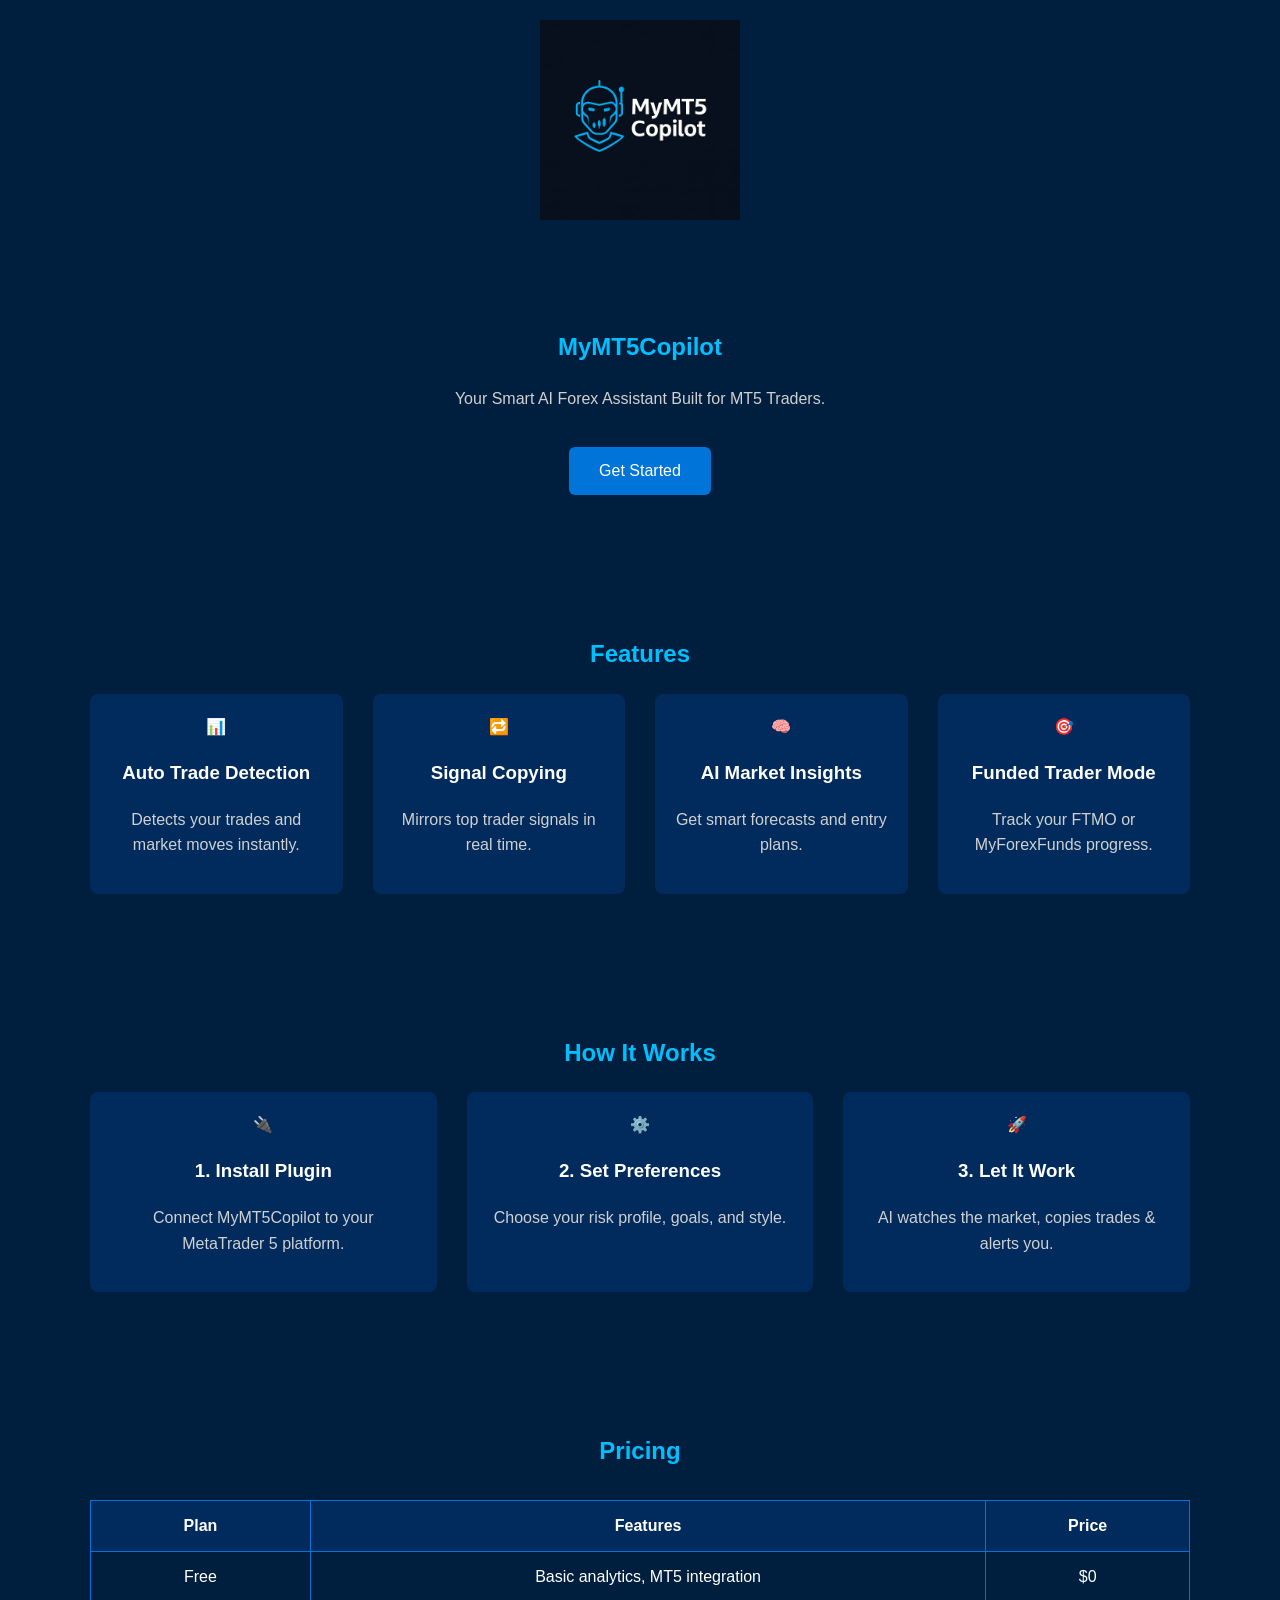
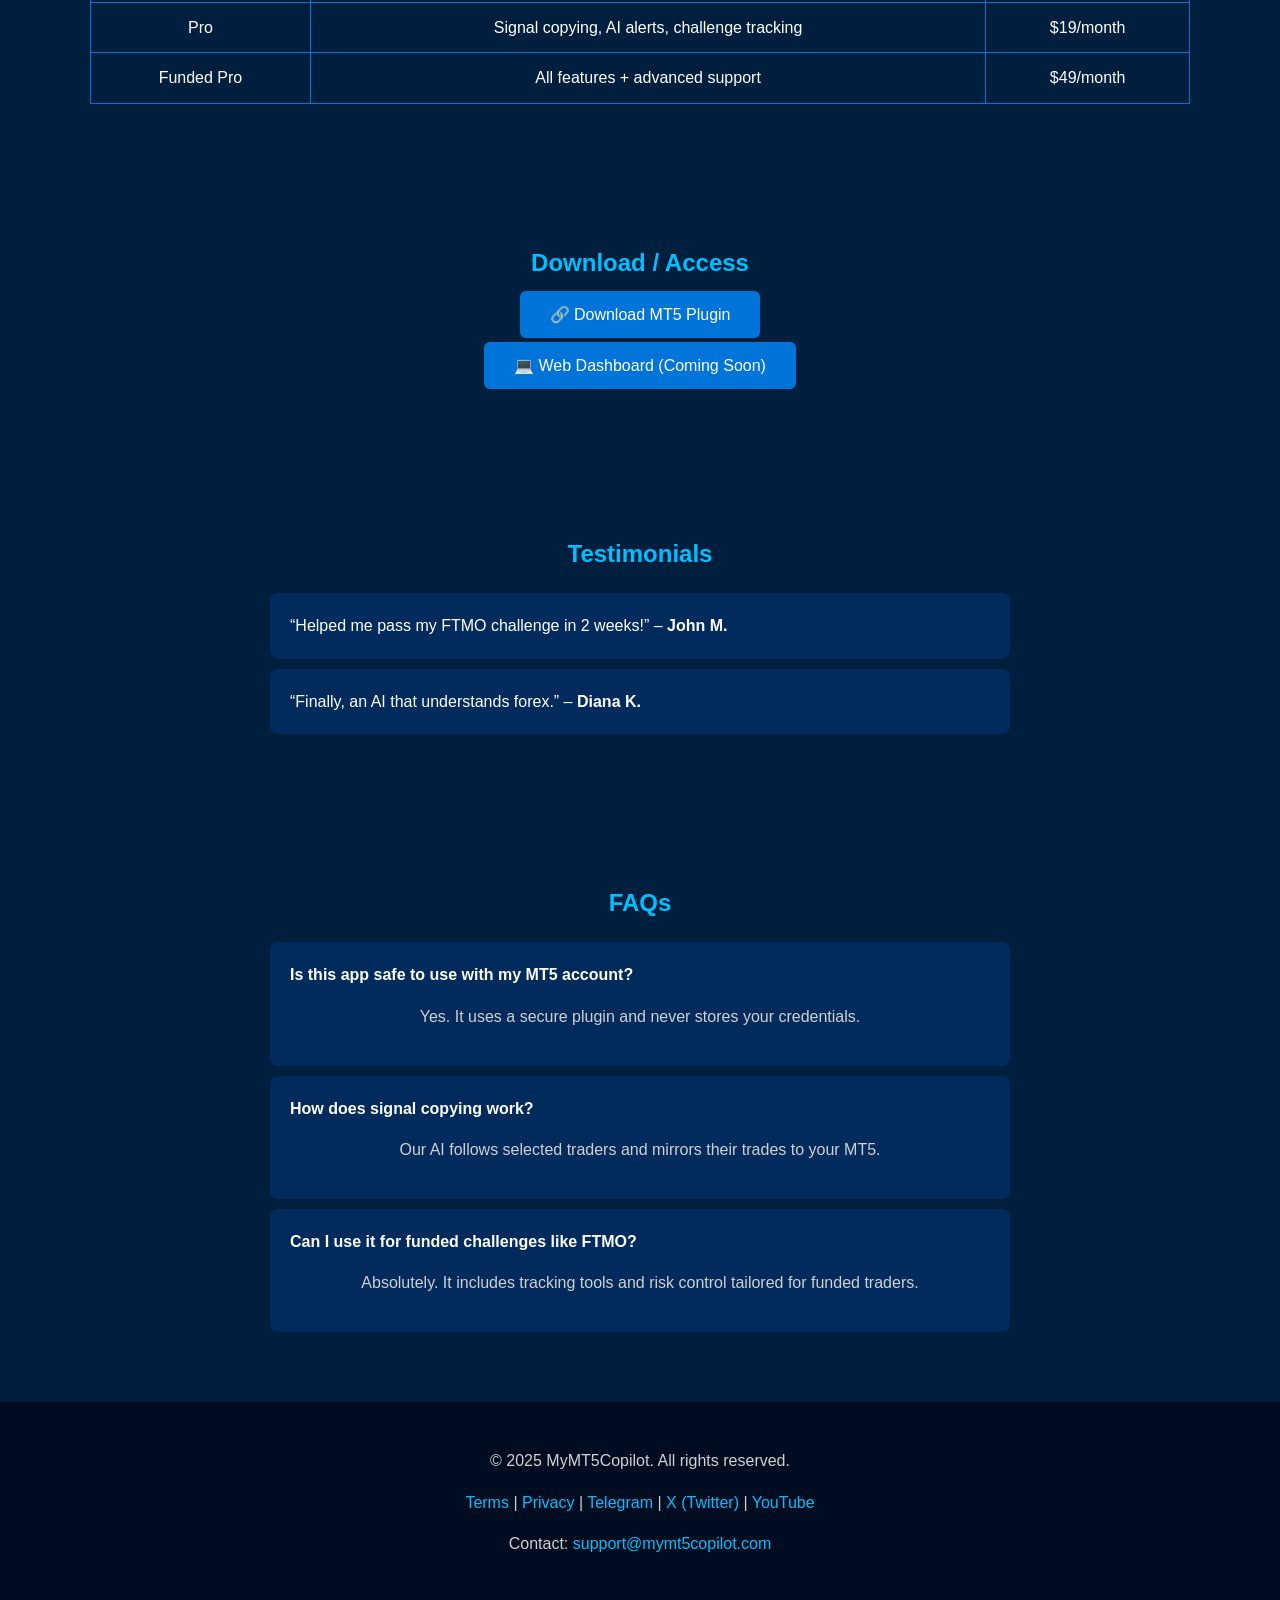
<file: mymt5plug/index.html>
<!DOCTYPE html>
<html lang="en">
<head>
  <meta charset="UTF-8" />
  <meta name="viewport" content="width=device-width, initial-scale=1.0"/>
  <title>MyMT5Copilot – AI Forex Assistant</title>
  <style>
    body {
      margin: 0;
      font-family: 'Segoe UI', Tahoma, Geneva, Verdana, sans-serif;
      background-color: #001f3f;
      color: #fff;
      line-height: 1.6;
    }

    header {
      background-color: #001f3f;
      padding: 20px;
      text-align: center;
    }

    header img {
      height: 200px;
    }

    .section {
      padding: 60px 20px;
      max-width: 1100px;
      margin: auto;
    }

    h1, h2 {
      color: #00bfff;
      text-align: center;
    }

    p {
      color: #d0d0d0;
      text-align: center;
    }

    .hero {
      text-align: center;
    }

    .cta-button {
      margin-top: 20px;
      padding: 15px 30px;
      background-color: #0074D9;
      color: #fff;
      border: none;
      border-radius: 6px;
      font-size: 1rem;
      cursor: pointer;
    }

    .cta-button:hover {
      background-color: #005fa3;
    }

    .features, .how-it-works {
      display: grid;
      grid-template-columns: repeat(auto-fit, minmax(240px, 1fr));
      gap: 30px;
      text-align: center;
    }

    .feature-box {
      background: #002b5c;
      padding: 20px;
      border-radius: 8px;
    }

    .pricing-table {
      text-align: center;
    }

    table {
      width: 100%;
      border-collapse: collapse;
      margin-top: 30px;
    }

    th, td {
      padding: 12px;
      border: 1px solid #0074D9;
    }

    th {
      background-color: #002b5c;
    }

    footer {
      background-color: #000c1f;
      color: #ccc;
      padding: 30px 20px;
      text-align: center;
    }

    .testimonial, .faq {
      background: #002b5c;
      padding: 20px;
      border-radius: 8px;
      margin: 10px auto;
      max-width: 700px;
    }

    a {
      color: #00bfff;
      text-decoration: none;
    }

    a:hover {
      text-decoration: underline;
    }

    @media (max-width: 600px) {
      h1 {
        font-size: 2rem;
      }

      table {
        font-size: 0.9rem;
      }
    }
  </style>
</head>
<body>

  <header>
    <img src="img/mt5logo.jpeg" alt="MyMT5Copilot Logo">
  </header>

  <section class="section hero">
    <h1>MyMT5Copilot</h1>
    <p>Your Smart AI Forex Assistant Built for MT5 Traders.</p>
    <button class="cta-button">Get Started</button>
  </section>

  <section class="section">
    <h2>Features</h2>
    <div class="features">
      <div class="feature-box">
        📊 <h3>Auto Trade Detection</h3>
        <p>Detects your trades and market moves instantly.</p>
      </div>
      <div class="feature-box">
        🔁 <h3>Signal Copying</h3>
        <p>Mirrors top trader signals in real time.</p>
      </div>
      <div class="feature-box">
        🧠 <h3>AI Market Insights</h3>
        <p>Get smart forecasts and entry plans.</p>
      </div>
      <div class="feature-box">
        🎯 <h3>Funded Trader Mode</h3>
        <p>Track your FTMO or MyForexFunds progress.</p>
      </div>
    </div>
  </section>

  <section class="section">
    <h2>How It Works</h2>
    <div class="how-it-works">
      <div class="feature-box">
        🔌 <h3>1. Install Plugin</h3>
        <p>Connect MyMT5Copilot to your MetaTrader 5 platform.</p>
      </div>
      <div class="feature-box">
        ⚙️ <h3>2. Set Preferences</h3>
        <p>Choose your risk profile, goals, and style.</p>
      </div>
      <div class="feature-box">
        🚀 <h3>3. Let It Work</h3>
        <p>AI watches the market, copies trades & alerts you.</p>
      </div>
    </div>
  </section>

  <section class="section">
    <h2>Pricing</h2>
    <div class="pricing-table">
      <table>
        <tr>
          <th>Plan</th>
          <th>Features</th>
          <th>Price</th>
        </tr>
        <tr>
          <td>Free</td>
          <td>Basic analytics, MT5 integration</td>
          <td>$0</td>
        </tr>
        <tr>
          <td>Pro</td>
          <td>Signal copying, AI alerts, challenge tracking</td>
          <td>$19/month</td>
        </tr>
        <tr>
          <td>Funded Pro</td>
          <td>All features + advanced support</td>
          <td>$49/month</td>
        </tr>
      </table>
    </div>
  </section>

  <section class="section">
    <h2>Download / Access</h2>
    <p>
      <a class="cta-button" href="#">🔗 Download MT5 Plugin</a><br/><br/>
      <a class="cta-button" href="#">💻 Web Dashboard (Coming Soon)</a>
    </p>
  </section>

  <section class="section">
    <h2>Testimonials</h2>
    <div class="testimonial">
      “Helped me pass my FTMO challenge in 2 weeks!” – <strong>John M.</strong>
    </div>
    <div class="testimonial">
      “Finally, an AI that understands forex.” – <strong>Diana K.</strong>
    </div>
  </section>

  <section class="section">
    <h2>FAQs</h2>
    <div class="faq">
      <strong>Is this app safe to use with my MT5 account?</strong>
      <p>Yes. It uses a secure plugin and never stores your credentials.</p>
    </div>
    <div class="faq">
      <strong>How does signal copying work?</strong>
      <p>Our AI follows selected traders and mirrors their trades to your MT5.</p>
    </div>
    <div class="faq">
      <strong>Can I use it for funded challenges like FTMO?</strong>
      <p>Absolutely. It includes tracking tools and risk control tailored for funded traders.</p>
    </div>
  </section>

  <footer>
    <p>&copy; 2025 MyMT5Copilot. All rights reserved.</p>
    <p>
      <a href="#">Terms</a> | 
      <a href="#">Privacy</a> | 
      <a href="#">Telegram</a> | 
      <a href="#">X (Twitter)</a> | 
      <a href="#">YouTube</a>
    </p>
    <p>Contact: <a href="mailto:support@mymt5copilot.com">support@mymt5copilot.com</a></p>
  </footer>

</body>
</html>
</file>
